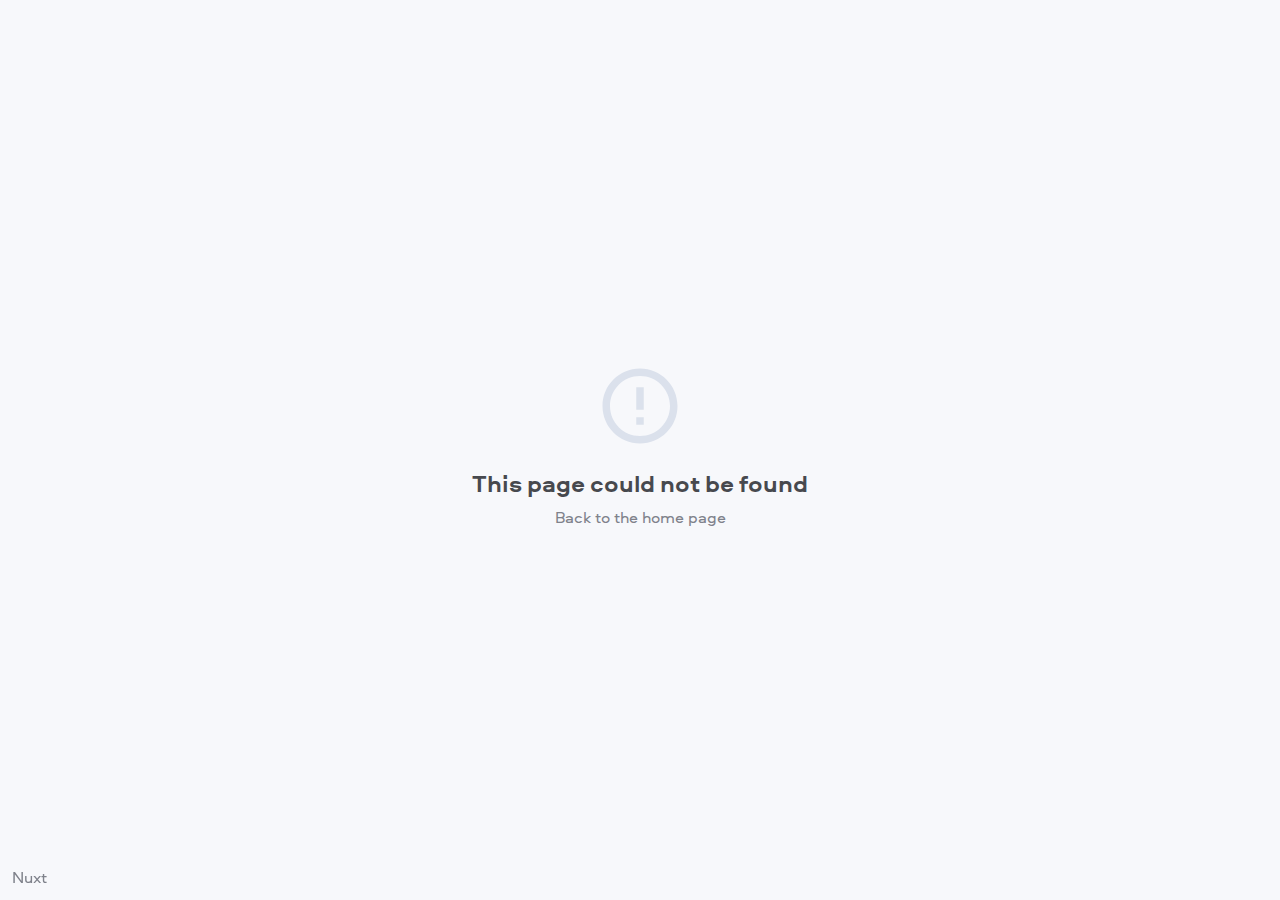
<file: index.html>
<!doctype html>
<html lang="ru" data-n-head="%7B%22lang%22:%7B%221%22:%22ru%22%7D%7D">
  <head>
    <title>CookMood</title><meta data-n-head="1" charset="utf-8"><meta data-n-head="1" name="viewport" content="width=device-width,initial-scale=1"><meta data-n-head="1" data-hid="description" name="description" content="Рецепты любимых блюд"><meta data-n-head="1" name="format-detection" content="telephone=no"><meta data-n-head="1" name="keywords" content="рецепты, блюда, повар, готовка, еда, завтра, обид, ужин, полдник, заработок в интернете"><link data-n-head="1" rel="icon" type="image/x-icon" href="/favicon.ico"><link rel="preload" href="/_nuxt/7f3b132.js" as="script"><link rel="preload" href="/_nuxt/9dd39d8.js" as="script"><link rel="preload" href="/_nuxt/81dd039.js" as="script"><link rel="preload" href="/_nuxt/e53db58.js" as="script">
  </head>
  <body>
    <div id="__nuxt"><style>#nuxt-loading{background:#fff;visibility:hidden;opacity:0;position:absolute;left:0;right:0;top:0;bottom:0;display:flex;justify-content:center;align-items:center;flex-direction:column;animation:nuxtLoadingIn 10s ease;-webkit-animation:nuxtLoadingIn 10s ease;animation-fill-mode:forwards;overflow:hidden}@keyframes nuxtLoadingIn{0%{visibility:hidden;opacity:0}20%{visibility:visible;opacity:0}100%{visibility:visible;opacity:1}}@-webkit-keyframes nuxtLoadingIn{0%{visibility:hidden;opacity:0}20%{visibility:visible;opacity:0}100%{visibility:visible;opacity:1}}#nuxt-loading>div,#nuxt-loading>div:after{border-radius:50%;width:5rem;height:5rem}#nuxt-loading>div{font-size:10px;position:relative;text-indent:-9999em;border:.5rem solid #f5f5f5;border-left:.5rem solid #000;-webkit-transform:translateZ(0);-ms-transform:translateZ(0);transform:translateZ(0);-webkit-animation:nuxtLoading 1.1s infinite linear;animation:nuxtLoading 1.1s infinite linear}#nuxt-loading.error>div{border-left:.5rem solid #ff4500;animation-duration:5s}@-webkit-keyframes nuxtLoading{0%{-webkit-transform:rotate(0);transform:rotate(0)}100%{-webkit-transform:rotate(360deg);transform:rotate(360deg)}}@keyframes nuxtLoading{0%{-webkit-transform:rotate(0);transform:rotate(0)}100%{-webkit-transform:rotate(360deg);transform:rotate(360deg)}}</style><script>window.addEventListener("error",function(){var e=document.getElementById("nuxt-loading");e&&(e.className+=" error")})</script><div id="nuxt-loading" aria-live="polite" role="status"><div>Loading...</div></div></div><script>window.__NUXT__={config:{_app:{basePath:"/",assetsPath:"/_nuxt/",cdnURL:null}}}</script>
  <script src="/_nuxt/7f3b132.js"></script><script src="/_nuxt/9dd39d8.js"></script><script src="/_nuxt/81dd039.js"></script><script src="/_nuxt/e53db58.js"></script></body>
</html>
</file>
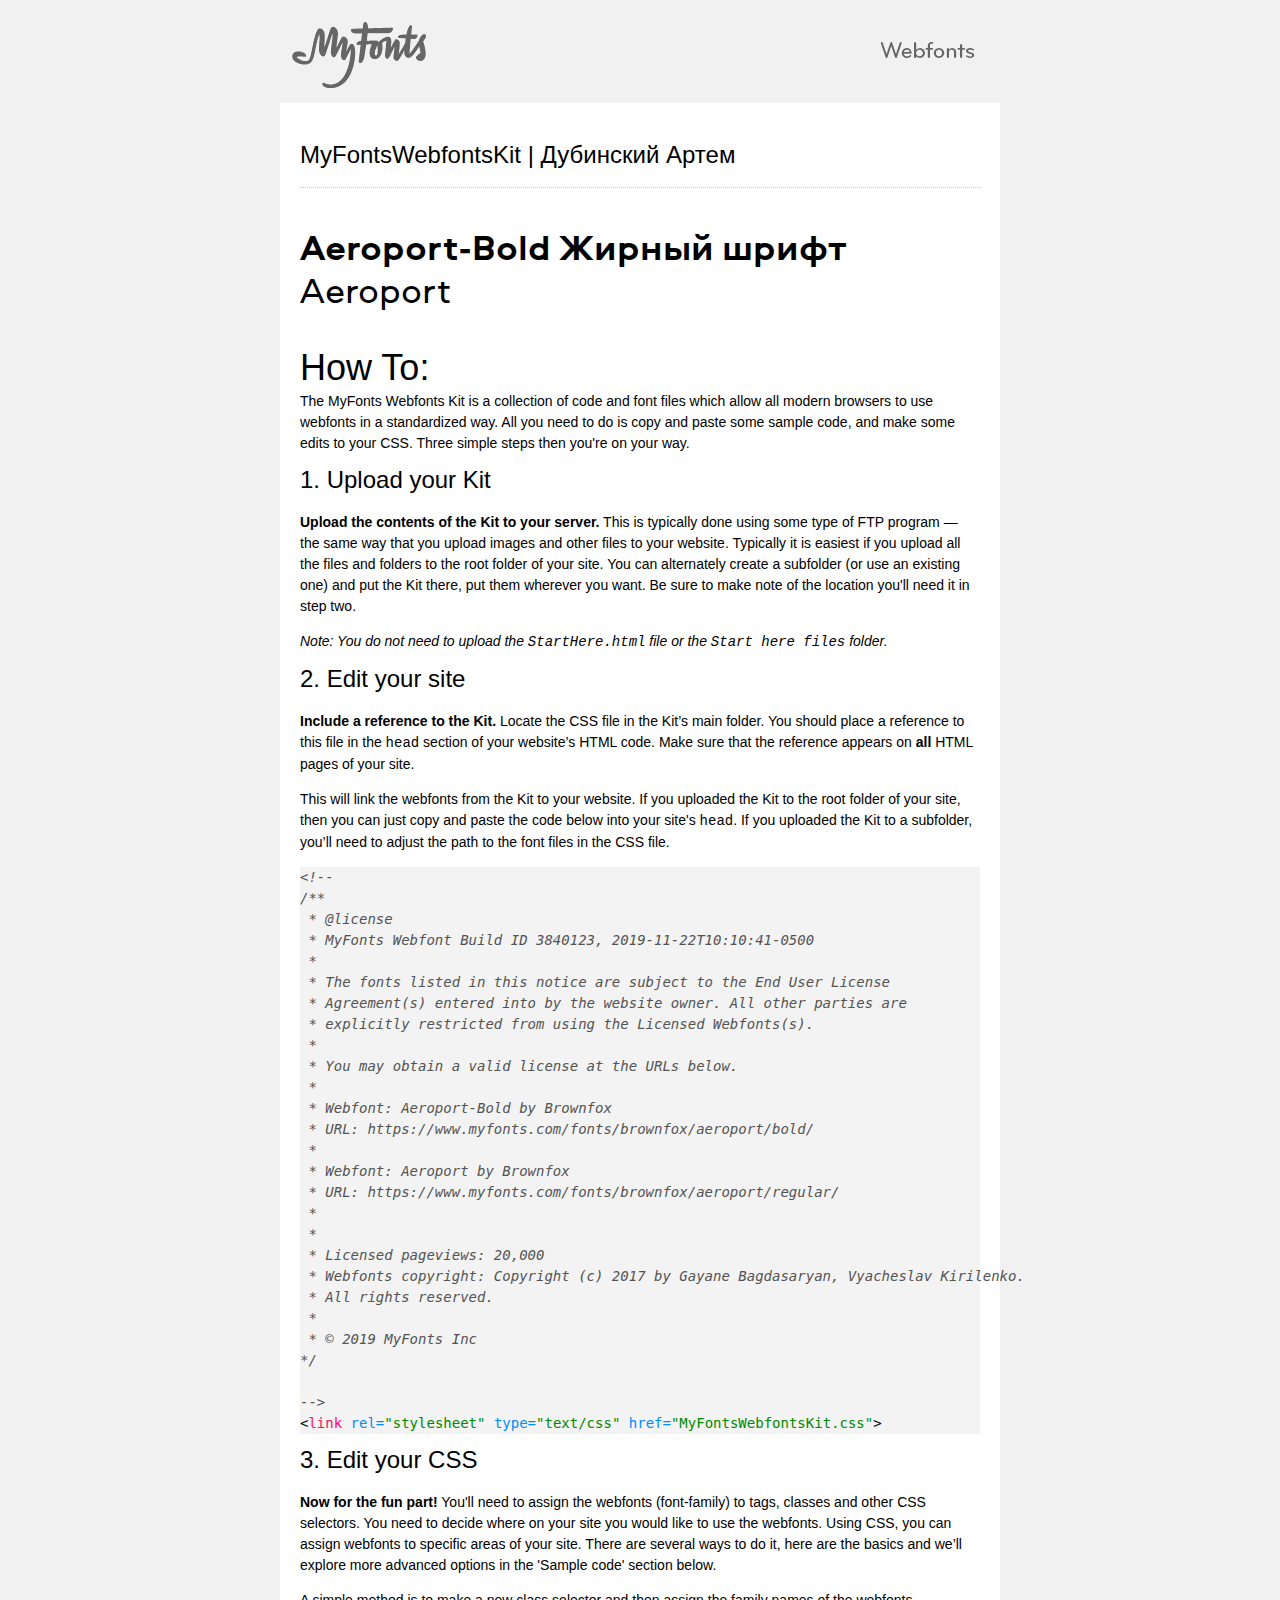
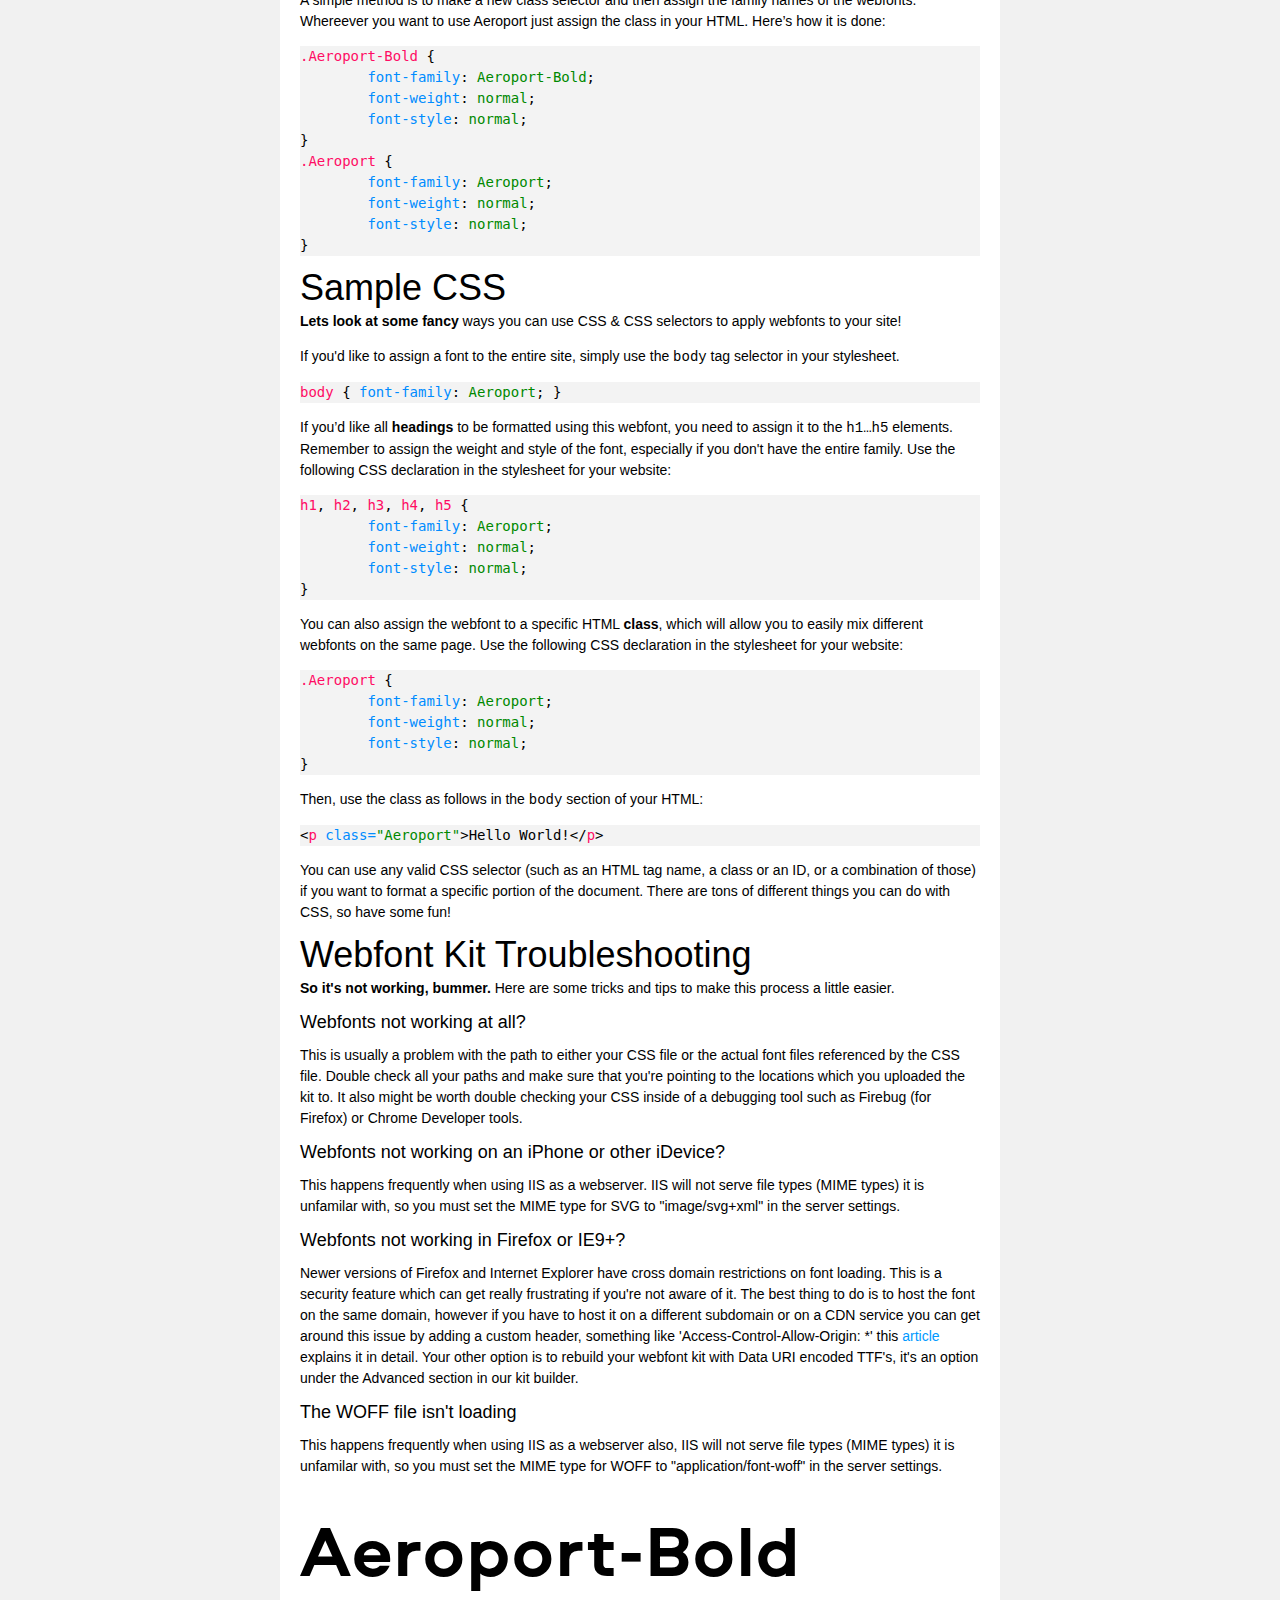
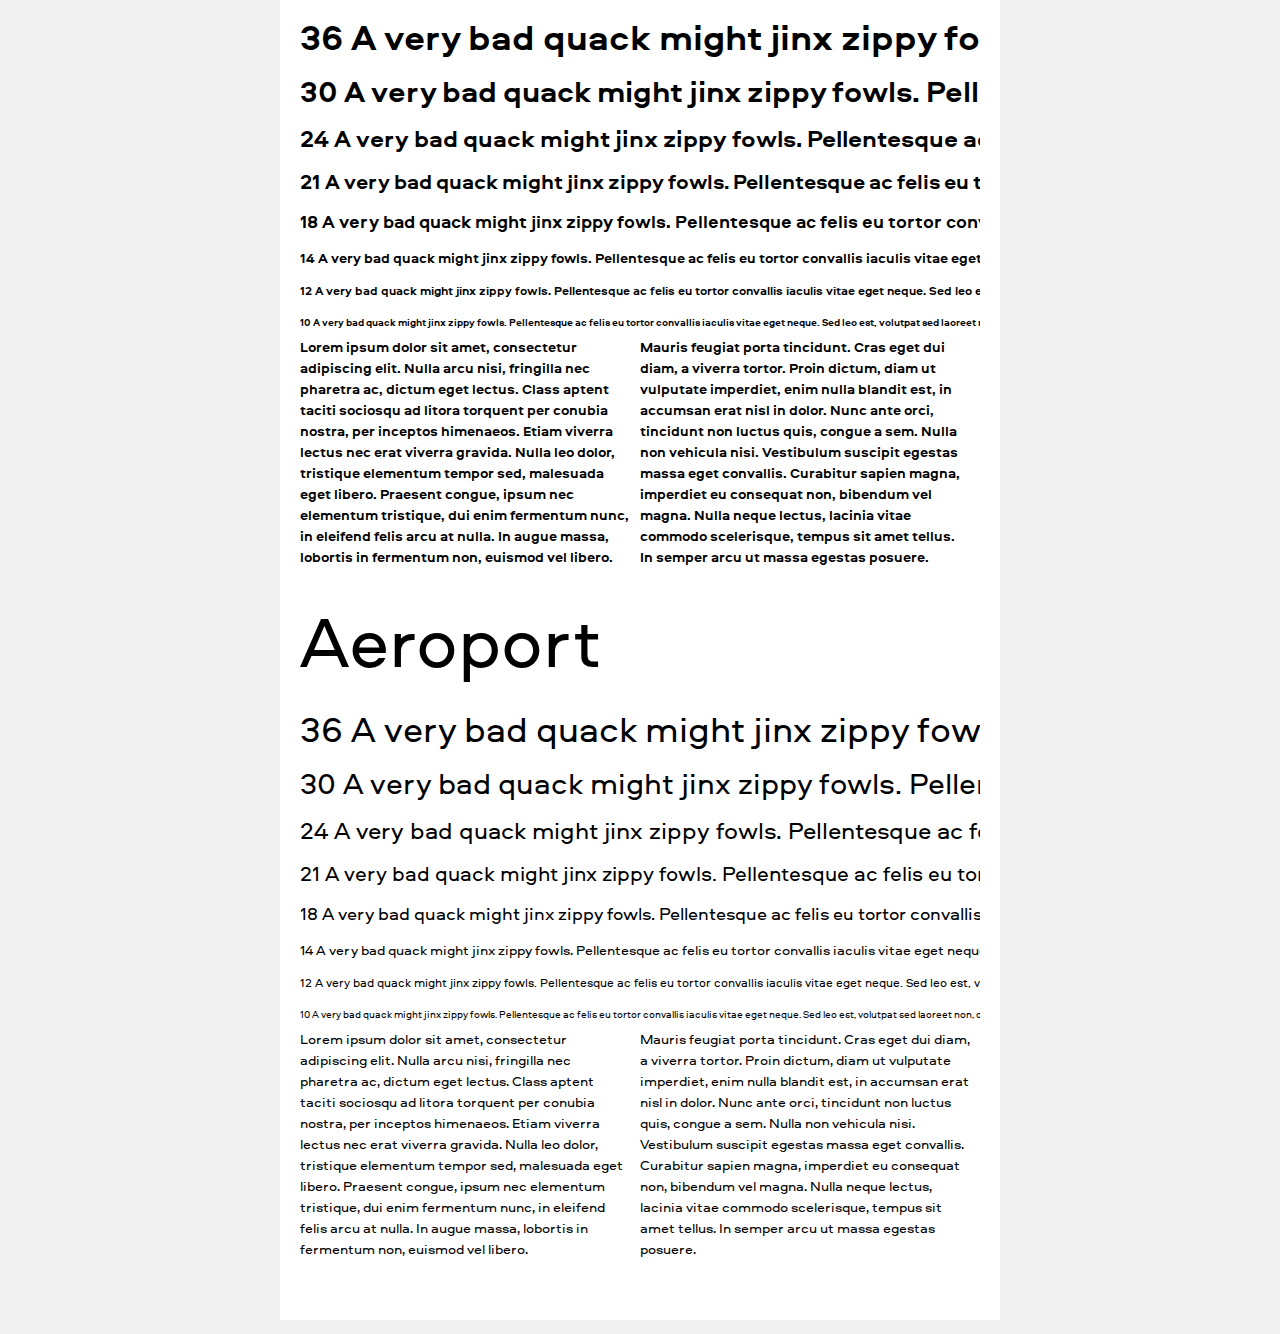
<file: fonts/Aeroport/web/StartHere.html>
<!DOCTYPE html PUBLIC "-//W3C//DTD XHTML 1.0 Strict//EN"
	"http://www.w3.org/TR/xhtml1/DTD/xhtml1-strict.dtd">

<html xmlns="http://www.w3.org/1999/xhtml" xml:lang="en" lang="en">
<head>
<title>MyFontsWebfontsKit</title>
<meta http-equiv="Content-Type" content="text/html; charset=UTF-8"/>

<!--
/**
 * @license
 * MyFonts Webfont Build ID 3840123, 2019-11-22T10:10:41-0500
 * 
 * The fonts listed in this notice are subject to the End User License
 * Agreement(s) entered into by the website owner. All other parties are 
 * explicitly restricted from using the Licensed Webfonts(s).
 * 
 * You may obtain a valid license at the URLs below.
 * 
 * Webfont: Aeroport-Bold by Brownfox
 * URL: https://www.myfonts.com/fonts/brownfox/aeroport/bold/
 * 
 * Webfont: Aeroport by Brownfox
 * URL: https://www.myfonts.com/fonts/brownfox/aeroport/regular/
 * 
 * 
 * Licensed pageviews: 20,000
 * Webfonts copyright: Copyright (c) 2017 by Gayane Bagdasaryan, Vyacheslav Kirilenko. All rights reserved.
 * 
 * © 2019 MyFonts Inc
*/

-->

<!-- 1. load the webfonts -->
<link rel="stylesheet" type="text/css" href="MyFontsWebfontsKit.css"/>

<!-- 2. set up some css styles using the webfonts -->
<style type="text/css">
.Aeroport-Bold { font-family: Aeroport-Bold; }
.Aeroport { font-family: Aeroport; }
</style>


<!-- not relevant to webfonts. just example code highlighting. -->
<script type="text/javascript" src="Start here files/highlight.js"></script>
<script type="text/javascript">
  hljs.initHighlightingOnLoad();
</script>

<!-- also not relavent to webfonts. just layout css for this doc. -->
<link rel="stylesheet" type="text/css" href="Start here files/layout.css">


</head>
<body>
<div id="header"><br/>
  <img src="Start here files/header.png" alt="MyFonts Webfonts" style="padding-bottom: 12px;" width="720" border="0" height="66"/>
</div>
<div id="main_container">
		
<div id="headline">
<h2 class="webfont-article-block">MyFontsWebfontsKit | Дубинский Артем</h2>
<div class="container-article"><p style="font-size:36px;line-height:40px;">
  <span class="Aeroport-Bold" contenteditable="true">Aeroport-Bold Жирный шрифт </span>
  <span class="Aeroport" contenteditable="true">Aeroport </span>
</div>
</div>
<div id="webfont_instructions">
	<h1>How To:</h1>
	<p>The MyFonts Webfonts Kit is a collection of code and font files which allow all modern browsers to use webfonts in a standardized way.  
	All you need to do is copy and paste some sample code, and make some edits to your CSS.  Three simple steps then you're on your way.</p>
	
	<h2>1. Upload your Kit</h2>

	<p><strong>Upload the contents of the Kit to your server.</strong> This is
	typically done using some type of FTP program — the same way that you upload images and other files
	to your website. Typically it is easiest if you upload all the files and folders to
	the root folder of your site.  You can alternately create a subfolder (or use an existing one) and put
	the Kit there, put them wherever you want.  Be sure to make note of the location you'll need it in step two. </p>

	<p><em>Note: You do not need to upload the <code>StartHere.html</code> file or
	the <code>Start here files</code> folder.</em> </p>

	<h2>2. Edit your site</h2>

	<p><strong>Include a reference to the Kit. </strong> Locate the CSS file in the Kit’s main folder.  You should place a reference to this file in the
	<code>head</code> section of your website’s HTML code. Make
	sure that the reference appears on <strong>all</strong> HTML pages of your site.</p>

	<p>This will link the webfonts from the Kit to your website. 
	If you uploaded the Kit to the root folder of your site, then
	you can just copy and paste the code below into your site's 
	<code>head</code>. If you uploaded the Kit to a
	subfolder, you’ll need to adjust the path to the font files in the CSS file. </p>

	<pre><code class="html">&lt;!--
/**
 * @license
 * MyFonts Webfont Build ID 3840123, 2019-11-22T10:10:41-0500
 * 
 * The fonts listed in this notice are subject to the End User License
 * Agreement(s) entered into by the website owner. All other parties are 
 * explicitly restricted from using the Licensed Webfonts(s).
 * 
 * You may obtain a valid license at the URLs below.
 * 
 * Webfont: Aeroport-Bold by Brownfox
 * URL: https://www.myfonts.com/fonts/brownfox/aeroport/bold/
 * 
 * Webfont: Aeroport by Brownfox
 * URL: https://www.myfonts.com/fonts/brownfox/aeroport/regular/
 * 
 * 
 * Licensed pageviews: 20,000
 * Webfonts copyright: Copyright (c) 2017 by Gayane Bagdasaryan, Vyacheslav Kirilenko.
 * All rights reserved.
 * 
 * © 2019 MyFonts Inc
*/

--&gt;
&lt;link rel=&quot;stylesheet&quot; type=&quot;text/css&quot; href=&quot;MyFontsWebfontsKit.css&quot;&gt;
</code></pre>
	
	<h2>3. Edit your CSS</h2>

	<p><strong>Now for the fun part!</strong>
	You'll need to assign the webfonts (font-family) to tags, classes and other CSS selectors.
	You need to decide where on your site you would like to use the webfonts.  
	Using CSS, you can assign webfonts to specific areas of your site.  
	There are several ways to do it, here are the basics and we’ll explore more advanced options in the 'Sample code' section below. </p>

	<p>A simple method is to make a new class selector and
	then assign the family names of the webfonts.  Whereever you want to use Aeroport just assign the class in your HTML. Here’s how it is done: </p>
	
	
	<pre><code class="css">.Aeroport-Bold { 
	font-family: Aeroport-Bold;
	font-weight: normal;
	font-style: normal;
}
.Aeroport { 
	font-family: Aeroport;
	font-weight: normal;
	font-style: normal;
}
</code></pre>
</div>
<div id="webfont_code">
	<h1>Sample CSS</h1>
	<p><strong>Lets look at some fancy</strong> ways you can use CSS &amp; CSS selectors to apply webfonts to your site!
	</p>
	
	<p>If you'd like to assign a font to the entire site, simply use the <code>body</code> tag selector in your stylesheet.</p>
	
	 
	<pre><code class="css">body { font-family: Aeroport; }</code></pre>

	<p>If you’d like all <strong>headings</strong> to be formatted using this
	webfont, you need to assign it to the <code>h1…h5</code> elements.  
	Remember to assign the weight and style of the font, especially if you don't have the entire family.
	Use the following CSS declaration in the stylesheet for your website: </p>

 
	<pre><code class="css">h1, h2, h3, h4, h5 { 
	font-family: Aeroport; 
	font-weight: normal; 
	font-style: normal; 
}</code></pre>

	<p>You can also assign the webfont to a specific HTML <strong>class</strong>, which will allow
	you to easily mix different webfonts on the same page. Use the following CSS
	declaration in the stylesheet for your website: </p>

	
	<pre><code class="css">.Aeroport { 
	font-family: Aeroport;
	font-weight: normal;
	font-style: normal;
}
</code></pre>

	<p>Then, use the class as follows in the <code>body</code> section of your HTML: </p>

		<pre><code class="html">&lt;p class=&quot;Aeroport&quot;&gt;Hello World!&lt;/p&gt;</code></pre>

	<p>You can use any valid CSS selector (such as an HTML tag name, a class or an
	ID, or a combination of those) if you want to format a specific portion of the
	document.  There are tons of different things you can do with CSS, so have some fun!</p>
	
</div>

<div id="webfont_troubleshooting">
	
	<h1>Webfont Kit Troubleshooting</h1>
	
	<p><strong>So it's not working, bummer.</strong>  Here are some tricks and tips to make this process a little easier.</p>
	
	<h3>Webfonts not working at all?</h3><p>
	This is usually a problem with the path to either your CSS file or the actual font files referenced by the CSS file.  Double check all your paths and make sure that you're pointing to the locations which you uploaded the kit to.
	It also might be worth double checking your CSS inside of a debugging tool such as Firebug (for Firefox) or Chrome Developer tools.
	</p>

	<h3>Webfonts not working on an iPhone or other iDevice?</h3><p>
	This happens frequently when using IIS as a webserver. IIS will not serve file types (MIME types) it is unfamilar with, so
	you must set the MIME type for SVG to "image/svg+xml" in the server settings.</p>

	<h3>Webfonts not working in Firefox or IE9+?</h3><p>
	Newer versions of Firefox and Internet Explorer have cross domain restrictions on font loading.
	This is a security feature which can get really frustrating if you're not aware of it.  The best thing to do is to host the font on the same domain,
	however if you have to host it on a different subdomain or on a CDN service you can get around this issue by adding a custom header, something like 'Access-Control-Allow-Origin: *'
	this <a href='http://www.red-team-design.com/firefox-doesnt-allow-cross-domain-fonts-by-default/'>article</a> explains it in detail.
	Your other option is to rebuild your webfont kit with Data URI encoded TTF's, it's an option under the Advanced section in our kit builder.</p>
	
	<h3>The WOFF file isn't loading</h3><p>
	This happens frequently when using IIS as a webserver also, IIS will not serve file types (MIME types) it is unfamilar with, so
	you must set the MIME type for WOFF to "application/font-woff" in the server settings.</p>
	</div>

<div id="webfont_specimen">
	<div class="clearer">&nbsp;</div>
	
		  <div class="clearer">&nbsp;</div>
  <div class="webfont-sample-block">
    <p class="Aeroport-Bold webfont-sample" style="font-size:72px;">Aeroport-Bold</p>
  </div>
  <div class="webfont-sample-block nowrap">
    <p class="Aeroport-Bold webfont-sample" style="font-size:36px;"><span>36 </span>A very bad quack might jinx zippy fowls. Pellentesque ac felis eu tortor convallis iaculis vitae eget neque. Sed leo est, volutpat sed laoreet non, convallis at metus. Nam facilisis risus eget orci posuere sodales. Aliquam eleifend quam vel ipsum euismod aliquam. Lorem ipsum dolor sit amet, consectetur adipiscing elit. Cras ut ultrices tellus. Aliquam quis metus diam, id commodo mi. Aenean ac urna mi, sit amet gravida lacus. Aliquam urna nunc, pulvinar vel egestas ac, tincidunt non dui. Maecenas in orci sit amet lacus mollis viverra eu vitae arcu. Vestibulum eros quam, viverra et fermentum ac, ultrices sit amet risus. Nulla tristique magna vel urna tempus cursus. </p>
    <p class="Aeroport-Bold webfont-sample" style="font-size:30px;"><span>30 </span>A very bad quack might jinx zippy fowls. Pellentesque ac felis eu tortor convallis iaculis vitae eget neque. Sed leo est, volutpat sed laoreet non, convallis at metus. Nam facilisis risus eget orci posuere sodales. Aliquam eleifend quam vel ipsum euismod aliquam. Lorem ipsum dolor sit amet, consectetur adipiscing elit. Cras ut ultrices tellus. Aliquam quis metus diam, id commodo mi. Aenean ac urna mi, sit amet gravida lacus. Aliquam urna nunc, pulvinar vel egestas ac, tincidunt non dui. Maecenas in orci sit amet lacus mollis viverra eu vitae arcu. Vestibulum eros quam, viverra et fermentum ac, ultrices sit amet risus. Nulla tristique magna vel urna tempus cursus. </p>
    <p class="Aeroport-Bold webfont-sample" style="font-size:24px;"><span>24 </span>A very bad quack might jinx zippy fowls. Pellentesque ac felis eu tortor convallis iaculis vitae eget neque. Sed leo est, volutpat sed laoreet non, convallis at metus. Nam facilisis risus eget orci posuere sodales. Aliquam eleifend quam vel ipsum euismod aliquam. Lorem ipsum dolor sit amet, consectetur adipiscing elit. Cras ut ultrices tellus. Aliquam quis metus diam, id commodo mi. Aenean ac urna mi, sit amet gravida lacus. Aliquam urna nunc, pulvinar vel egestas ac, tincidunt non dui. Maecenas in orci sit amet lacus mollis viverra eu vitae arcu. Vestibulum eros quam, viverra et fermentum ac, ultrices sit amet risus. Nulla tristique magna vel urna tempus cursus. </p>
    <p class="Aeroport-Bold webfont-sample" style="font-size:21px;"><span>21 </span>A very bad quack might jinx zippy fowls. Pellentesque ac felis eu tortor convallis iaculis vitae eget neque. Sed leo est, volutpat sed laoreet non, convallis at metus. Nam facilisis risus eget orci posuere sodales. Aliquam eleifend quam vel ipsum euismod aliquam. Lorem ipsum dolor sit amet, consectetur adipiscing elit. Cras ut ultrices tellus. Aliquam quis metus diam, id commodo mi. Aenean ac urna mi, sit amet gravida lacus. Aliquam urna nunc, pulvinar vel egestas ac, tincidunt non dui. Maecenas in orci sit amet lacus mollis viverra eu vitae arcu. Vestibulum eros quam, viverra et fermentum ac, ultrices sit amet risus. Nulla tristique magna vel urna tempus cursus. </p>
    <p class="Aeroport-Bold webfont-sample" style="font-size:18px;"><span>18 </span>A very bad quack might jinx zippy fowls. Pellentesque ac felis eu tortor convallis iaculis vitae eget neque. Sed leo est, volutpat sed laoreet non, convallis at metus. Nam facilisis risus eget orci posuere sodales. Aliquam eleifend quam vel ipsum euismod aliquam. Lorem ipsum dolor sit amet, consectetur adipiscing elit. Cras ut ultrices tellus. Aliquam quis metus diam, id commodo mi. Aenean ac urna mi, sit amet gravida lacus. Aliquam urna nunc, pulvinar vel egestas ac, tincidunt non dui. Maecenas in orci sit amet lacus mollis viverra eu vitae arcu. Vestibulum eros quam, viverra et fermentum ac, ultrices sit amet risus. Nulla tristique magna vel urna tempus cursus. </p>
    <p class="Aeroport-Bold webfont-sample" style="font-size:14px;"><span>14 </span>A very bad quack might jinx zippy fowls. Pellentesque ac felis eu tortor convallis iaculis vitae eget neque. Sed leo est, volutpat sed laoreet non, convallis at metus. Nam facilisis risus eget orci posuere sodales. Aliquam eleifend quam vel ipsum euismod aliquam. Lorem ipsum dolor sit amet, consectetur adipiscing elit. Cras ut ultrices tellus. Aliquam quis metus diam, id commodo mi. Aenean ac urna mi, sit amet gravida lacus. Aliquam urna nunc, pulvinar vel egestas ac, tincidunt non dui. Maecenas in orci sit amet lacus mollis viverra eu vitae arcu. Vestibulum eros quam, viverra et fermentum ac, ultrices sit amet risus. Nulla tristique magna vel urna tempus cursus. </p>
    <p class="Aeroport-Bold webfont-sample" style="font-size:12px;"><span>12 </span>A very bad quack might jinx zippy fowls. Pellentesque ac felis eu tortor convallis iaculis vitae eget neque. Sed leo est, volutpat sed laoreet non, convallis at metus. Nam facilisis risus eget orci posuere sodales. Aliquam eleifend quam vel ipsum euismod aliquam. Lorem ipsum dolor sit amet, consectetur adipiscing elit. Cras ut ultrices tellus. Aliquam quis metus diam, id commodo mi. Aenean ac urna mi, sit amet gravida lacus. Aliquam urna nunc, pulvinar vel egestas ac, tincidunt non dui. Maecenas in orci sit amet lacus mollis viverra eu vitae arcu. Vestibulum eros quam, viverra et fermentum ac, ultrices sit amet risus. Nulla tristique magna vel urna tempus cursus. </p>
    <p class="Aeroport-Bold webfont-sample" style="font-size:10px;"><span>10 </span>A very bad quack might jinx zippy fowls. Pellentesque ac felis eu tortor convallis iaculis vitae eget neque. Sed leo est, volutpat sed laoreet non, convallis at metus. Nam facilisis risus eget orci posuere sodales. Aliquam eleifend quam vel ipsum euismod aliquam. Lorem ipsum dolor sit amet, consectetur adipiscing elit. Cras ut ultrices tellus. Aliquam quis metus diam, id commodo mi. Aenean ac urna mi, sit amet gravida lacus. Aliquam urna nunc, pulvinar vel egestas ac, tincidunt non dui. Maecenas in orci sit amet lacus mollis viverra eu vitae arcu. Vestibulum eros quam, viverra et fermentum ac, ultrices sit amet risus. Nulla tristique magna vel urna tempus cursus. </p>
  </div>
  <div class="webfont-twocolumns">
    <p class="Aeroport-Bold">Lorem ipsum dolor sit amet, consectetur adipiscing elit. Nulla arcu nisi, fringilla nec pharetra ac, dictum eget lectus. Class aptent taciti sociosqu ad litora torquent per conubia nostra, per inceptos himenaeos. Etiam viverra lectus nec erat viverra gravida. Nulla leo dolor, tristique elementum tempor sed, malesuada eget libero. Praesent congue, ipsum nec elementum tristique, dui enim fermentum nunc, in eleifend felis arcu at nulla. In augue massa, lobortis in fermentum non, euismod vel libero. </p>
  </div>
  <div class="webfont-twocolumns last">
    <p class="Aeroport-Bold">Mauris feugiat porta tincidunt. Cras eget dui diam, a viverra tortor. Proin dictum, diam ut vulputate imperdiet, enim nulla blandit est, in accumsan erat nisl in dolor. Nunc ante orci, tincidunt non luctus quis, congue a sem. Nulla non vehicula nisi. Vestibulum suscipit egestas massa eget convallis. Curabitur sapien magna, imperdiet eu consequat non, bibendum vel magna. Nulla neque lectus, lacinia vitae commodo scelerisque, tempus sit amet tellus. In semper arcu ut massa egestas posuere. </p>
  </div>
  <div class="clearer">&nbsp;</div>
    	  <div class="clearer">&nbsp;</div>
  <div class="webfont-sample-block">
    <p class="Aeroport webfont-sample" style="font-size:72px;">Aeroport</p>
  </div>
  <div class="webfont-sample-block nowrap">
    <p class="Aeroport webfont-sample" style="font-size:36px;"><span>36 </span>A very bad quack might jinx zippy fowls. Pellentesque ac felis eu tortor convallis iaculis vitae eget neque. Sed leo est, volutpat sed laoreet non, convallis at metus. Nam facilisis risus eget orci posuere sodales. Aliquam eleifend quam vel ipsum euismod aliquam. Lorem ipsum dolor sit amet, consectetur adipiscing elit. Cras ut ultrices tellus. Aliquam quis metus diam, id commodo mi. Aenean ac urna mi, sit amet gravida lacus. Aliquam urna nunc, pulvinar vel egestas ac, tincidunt non dui. Maecenas in orci sit amet lacus mollis viverra eu vitae arcu. Vestibulum eros quam, viverra et fermentum ac, ultrices sit amet risus. Nulla tristique magna vel urna tempus cursus. </p>
    <p class="Aeroport webfont-sample" style="font-size:30px;"><span>30 </span>A very bad quack might jinx zippy fowls. Pellentesque ac felis eu tortor convallis iaculis vitae eget neque. Sed leo est, volutpat sed laoreet non, convallis at metus. Nam facilisis risus eget orci posuere sodales. Aliquam eleifend quam vel ipsum euismod aliquam. Lorem ipsum dolor sit amet, consectetur adipiscing elit. Cras ut ultrices tellus. Aliquam quis metus diam, id commodo mi. Aenean ac urna mi, sit amet gravida lacus. Aliquam urna nunc, pulvinar vel egestas ac, tincidunt non dui. Maecenas in orci sit amet lacus mollis viverra eu vitae arcu. Vestibulum eros quam, viverra et fermentum ac, ultrices sit amet risus. Nulla tristique magna vel urna tempus cursus. </p>
    <p class="Aeroport webfont-sample" style="font-size:24px;"><span>24 </span>A very bad quack might jinx zippy fowls. Pellentesque ac felis eu tortor convallis iaculis vitae eget neque. Sed leo est, volutpat sed laoreet non, convallis at metus. Nam facilisis risus eget orci posuere sodales. Aliquam eleifend quam vel ipsum euismod aliquam. Lorem ipsum dolor sit amet, consectetur adipiscing elit. Cras ut ultrices tellus. Aliquam quis metus diam, id commodo mi. Aenean ac urna mi, sit amet gravida lacus. Aliquam urna nunc, pulvinar vel egestas ac, tincidunt non dui. Maecenas in orci sit amet lacus mollis viverra eu vitae arcu. Vestibulum eros quam, viverra et fermentum ac, ultrices sit amet risus. Nulla tristique magna vel urna tempus cursus. </p>
    <p class="Aeroport webfont-sample" style="font-size:21px;"><span>21 </span>A very bad quack might jinx zippy fowls. Pellentesque ac felis eu tortor convallis iaculis vitae eget neque. Sed leo est, volutpat sed laoreet non, convallis at metus. Nam facilisis risus eget orci posuere sodales. Aliquam eleifend quam vel ipsum euismod aliquam. Lorem ipsum dolor sit amet, consectetur adipiscing elit. Cras ut ultrices tellus. Aliquam quis metus diam, id commodo mi. Aenean ac urna mi, sit amet gravida lacus. Aliquam urna nunc, pulvinar vel egestas ac, tincidunt non dui. Maecenas in orci sit amet lacus mollis viverra eu vitae arcu. Vestibulum eros quam, viverra et fermentum ac, ultrices sit amet risus. Nulla tristique magna vel urna tempus cursus. </p>
    <p class="Aeroport webfont-sample" style="font-size:18px;"><span>18 </span>A very bad quack might jinx zippy fowls. Pellentesque ac felis eu tortor convallis iaculis vitae eget neque. Sed leo est, volutpat sed laoreet non, convallis at metus. Nam facilisis risus eget orci posuere sodales. Aliquam eleifend quam vel ipsum euismod aliquam. Lorem ipsum dolor sit amet, consectetur adipiscing elit. Cras ut ultrices tellus. Aliquam quis metus diam, id commodo mi. Aenean ac urna mi, sit amet gravida lacus. Aliquam urna nunc, pulvinar vel egestas ac, tincidunt non dui. Maecenas in orci sit amet lacus mollis viverra eu vitae arcu. Vestibulum eros quam, viverra et fermentum ac, ultrices sit amet risus. Nulla tristique magna vel urna tempus cursus. </p>
    <p class="Aeroport webfont-sample" style="font-size:14px;"><span>14 </span>A very bad quack might jinx zippy fowls. Pellentesque ac felis eu tortor convallis iaculis vitae eget neque. Sed leo est, volutpat sed laoreet non, convallis at metus. Nam facilisis risus eget orci posuere sodales. Aliquam eleifend quam vel ipsum euismod aliquam. Lorem ipsum dolor sit amet, consectetur adipiscing elit. Cras ut ultrices tellus. Aliquam quis metus diam, id commodo mi. Aenean ac urna mi, sit amet gravida lacus. Aliquam urna nunc, pulvinar vel egestas ac, tincidunt non dui. Maecenas in orci sit amet lacus mollis viverra eu vitae arcu. Vestibulum eros quam, viverra et fermentum ac, ultrices sit amet risus. Nulla tristique magna vel urna tempus cursus. </p>
    <p class="Aeroport webfont-sample" style="font-size:12px;"><span>12 </span>A very bad quack might jinx zippy fowls. Pellentesque ac felis eu tortor convallis iaculis vitae eget neque. Sed leo est, volutpat sed laoreet non, convallis at metus. Nam facilisis risus eget orci posuere sodales. Aliquam eleifend quam vel ipsum euismod aliquam. Lorem ipsum dolor sit amet, consectetur adipiscing elit. Cras ut ultrices tellus. Aliquam quis metus diam, id commodo mi. Aenean ac urna mi, sit amet gravida lacus. Aliquam urna nunc, pulvinar vel egestas ac, tincidunt non dui. Maecenas in orci sit amet lacus mollis viverra eu vitae arcu. Vestibulum eros quam, viverra et fermentum ac, ultrices sit amet risus. Nulla tristique magna vel urna tempus cursus. </p>
    <p class="Aeroport webfont-sample" style="font-size:10px;"><span>10 </span>A very bad quack might jinx zippy fowls. Pellentesque ac felis eu tortor convallis iaculis vitae eget neque. Sed leo est, volutpat sed laoreet non, convallis at metus. Nam facilisis risus eget orci posuere sodales. Aliquam eleifend quam vel ipsum euismod aliquam. Lorem ipsum dolor sit amet, consectetur adipiscing elit. Cras ut ultrices tellus. Aliquam quis metus diam, id commodo mi. Aenean ac urna mi, sit amet gravida lacus. Aliquam urna nunc, pulvinar vel egestas ac, tincidunt non dui. Maecenas in orci sit amet lacus mollis viverra eu vitae arcu. Vestibulum eros quam, viverra et fermentum ac, ultrices sit amet risus. Nulla tristique magna vel urna tempus cursus. </p>
  </div>
  <div class="webfont-twocolumns">
    <p class="Aeroport">Lorem ipsum dolor sit amet, consectetur adipiscing elit. Nulla arcu nisi, fringilla nec pharetra ac, dictum eget lectus. Class aptent taciti sociosqu ad litora torquent per conubia nostra, per inceptos himenaeos. Etiam viverra lectus nec erat viverra gravida. Nulla leo dolor, tristique elementum tempor sed, malesuada eget libero. Praesent congue, ipsum nec elementum tristique, dui enim fermentum nunc, in eleifend felis arcu at nulla. In augue massa, lobortis in fermentum non, euismod vel libero. </p>
  </div>
  <div class="webfont-twocolumns last">
    <p class="Aeroport">Mauris feugiat porta tincidunt. Cras eget dui diam, a viverra tortor. Proin dictum, diam ut vulputate imperdiet, enim nulla blandit est, in accumsan erat nisl in dolor. Nunc ante orci, tincidunt non luctus quis, congue a sem. Nulla non vehicula nisi. Vestibulum suscipit egestas massa eget convallis. Curabitur sapien magna, imperdiet eu consequat non, bibendum vel magna. Nulla neque lectus, lacinia vitae commodo scelerisque, tempus sit amet tellus. In semper arcu ut massa egestas posuere. </p>
  </div>
  <div class="clearer">&nbsp;</div>
    </div>


</div>
</body>
</html>
</file>
<file: fonts/Aeroport/web/MyFontsWebfontsKit.css>
/**
 * @license
 * MyFonts Webfont Build ID 3840123, 2019-11-22T10:10:41-0500
 * 
 * The fonts listed in this notice are subject to the End User License
 * Agreement(s) entered into by the website owner. All other parties are 
 * explicitly restricted from using the Licensed Webfonts(s).
 * 
 * You may obtain a valid license at the URLs below.
 * 
 * Webfont: Aeroport-Bold by Brownfox
 * URL: https://www.myfonts.com/fonts/brownfox/aeroport/bold/
 * 
 * Webfont: Aeroport by Brownfox
 * URL: https://www.myfonts.com/fonts/brownfox/aeroport/regular/
 * 
 * 
 * Licensed pageviews: 20,000
 * Webfonts copyright: Copyright (c) 2017 by Gayane Bagdasaryan, Vyacheslav Kirilenko. All rights reserved.
 * 
 * © 2019 MyFonts Inc
*/


/* @import must be at top of file, otherwise CSS will not work */
@import url("//hello.myfonts.net/count/3a987b");

  
@font-face {font-family: 'Aeroport-Bold';src: url('webfonts/3A987B_0_0.eot');src: url('webfonts/3A987B_0_0.eot?#iefix') format('embedded-opentype'),url('webfonts/3A987B_0_0.woff2') format('woff2'),url('webfonts/3A987B_0_0.woff') format('woff'),url('webfonts/3A987B_0_0.ttf') format('truetype');}
 
  
@font-face {font-family: 'Aeroport';src: url('webfonts/3A987B_1_0.eot');src: url('webfonts/3A987B_1_0.eot?#iefix') format('embedded-opentype'),url('webfonts/3A987B_1_0.woff2') format('woff2'),url('webfonts/3A987B_1_0.woff') format('woff'),url('webfonts/3A987B_1_0.ttf') format('truetype');}
</file>
<file: fonts/Aeroport/web/Start here files/layout.css>
body {
	font-family: "Lucida Grande", "Lucida Sans Unicode", Helvetica, Arial, sans-serif;
	font-size: 14px;
	line-height: 1.5em;
	background-color: #F1F1F1;
	margin: 0px;
	background-position: top;
}
#header, #footer {
	font-size: 10px;
	width: 720px;
	margin: 10px auto 0px auto;
	text-align: center;
	line-height: 1.2em;
}
#main_container {
	width: 680px;
	margin: 0px auto 20px auto;
	background-color: #FFFFFF;
	padding: 40px 20px;
}
a:link, a:visited {
	color: #0099FF;
	text-decoration: none;
}
a:hover {
	text-decoration: underline;	/*border-bottom: 1px dotted #999;*/
}
a:active {
	color: #6699FF;
}
p {
	margin: 0px 0px 1em 0px;
	padding: 0;
}
h1, h2, h3, h4, h5 {
	font-weight: normal;
	line-height: 1em;
	padding: 0;
	margin: 5px 0;
}
h1 {
	font-size: 36px;
}
h2 {
	font-size: 24px;
	margin-bottom: 20px;
}
h3 {
	font-size: 18px;
	margin-bottom: 14px;
}
h4 {
	font-size: 12px;
}
h5 {
	font-size: 14px;
	font-weight: bold;
}
ul {
	margin: 0px;
	padding-left: 18px;
}
li {
	line-height: 2em;
}
hr {
	height: 0px;
	border-width: 1px 0px 0px 0px;
	border-style: dotted none none none;
	border-color: #CCC;
	padding-bottom: 5px;
}
div.container-article {
	padding-top: 40px !important;
	margin-top: 20px;
	border-top: 1px dotted #CCC;
}
div.webfont-credits, .webfont-twocolumns, .webfont-sample-block {
	padding: 0px;
	/*border: 1px solid #CCC;*/
	float: left; 
}
.webfont-article-block {
	margin: 0 auto 20px auto;
	padding: 0;
}
.webfont-sample-block {
	width: 680px;
}
.webfont-sample {
	margin-top:20px;
	margin-bottom: 10px;
	margin-left: auto;
	margin-right: auto;
	line-height: 1em;
}
.nowrap {
	white-space:nowrap;
	overflow: hidden;
}
.last {
	margin: 0;
}
.webfont-twocolumns {
	width: 330px;
	margin: 0 10px 0 0;
}
.webfont-credits {
	width: 160px;
	font-size: 11px;
	line-height: 1.5em;
	margin: 0 10px 0 0;
}
div.clearer {
	font-size: 0px;
	height: 5px;
	margin: 0px;
	padding: 0px;
	clear: both;
	line-height: 0px;
}
cite, em {
	font-style: italic;
}

/* 
	Code formatting
*/
pre code {
  display: block;
  color: #000;
  background: #F3F3F3;
	font-family: "Consolas", "Menlo", "DejaVu Sans Mono", monospace;
}
pre .subst,
pre .title {
  font-weight: normal;
  color: #000;
}
pre .comment {
  color: #535353;
  font-style: italic;
}
pre .doctype {
  color: #535353;
}
pre .tag {
  background: #F3F3F3;
}
pre .tag .title,
pre .id,
pre .attr_selector,
pre .pseudo,
pre .literal,
pre .keyword,
pre .hexcolor,
pre .css .function,
pre .ini .title,
pre .css .class,
pre .list .title,
pre .tex .command {
  font-weight: normal;
  color: #FF0C64;
}
pre .attribute,
pre .rules .keyword,
pre .number,
pre .date {
  font-weight: normal;
  color: #008CFF;
}
pre .number {
  font-weight: normal;
}
pre .string,
pre .value,
pre .filter .argument,
pre .css .function .params {
  color: #008900;
  font-weight: normal;
}
</file>
